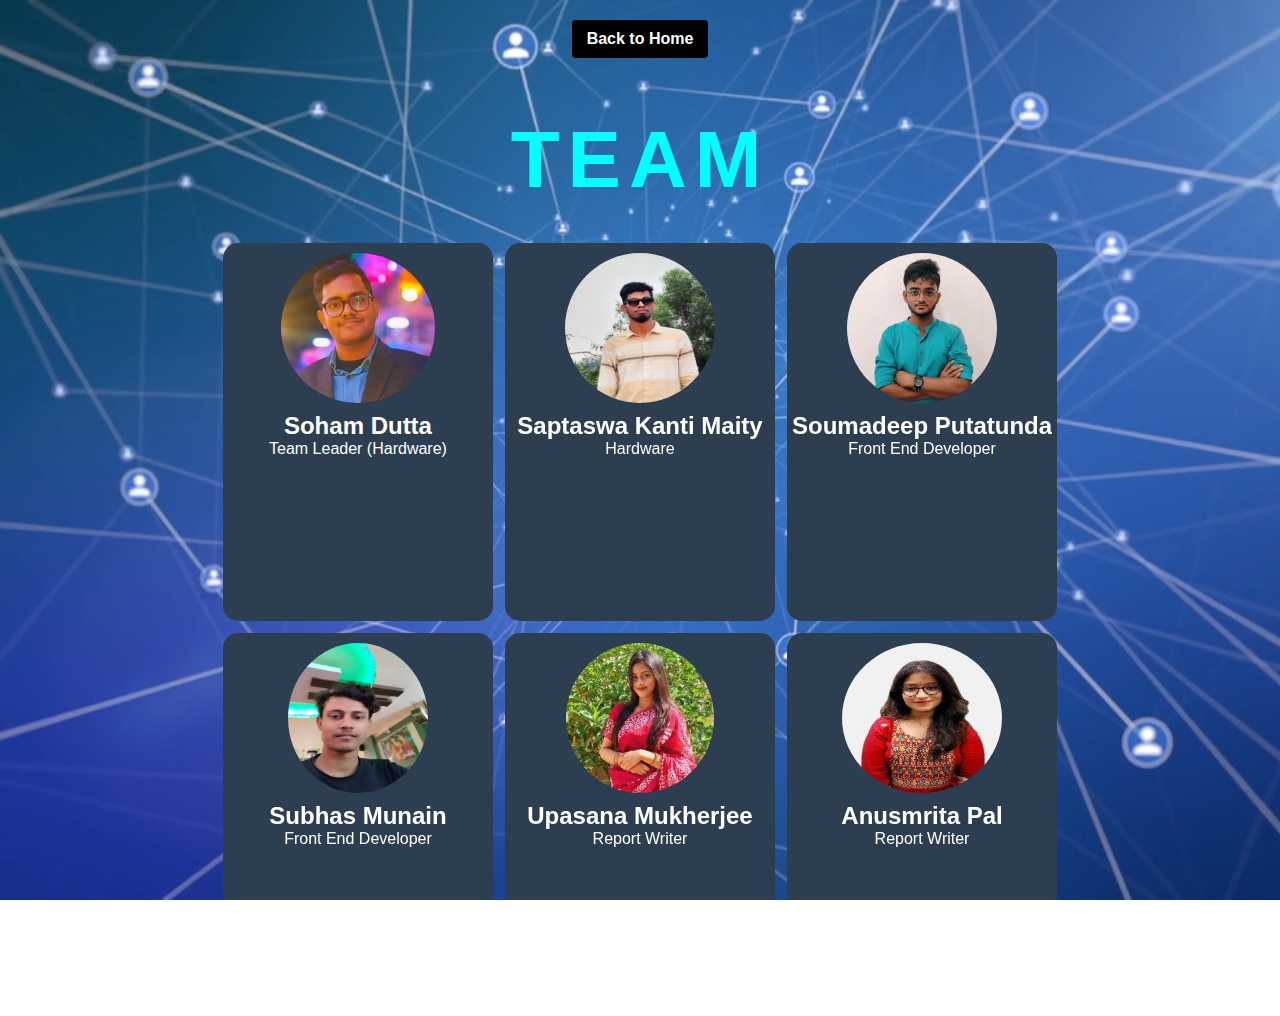
<file: team.html>
<!DOCTYPE html>
<html lang="en">

<head>
    <meta charset="UTF-8">
    <meta name="viewport" content="width=device-width, initial-scale=1.0">
    <meta http-equiv="refresh" content="5">
    <title>Team - SMART SOLAR</title>
    <link rel="stylesheet" href="style.css">
    <style>
        body {
            /* background-color: blanchedalmond; */
            max-height: 170vh;
            width: 100vw;
            overflow-y: scroll;
        }
        

        video {
            position: absolute;
            left: 0;
            top: 0;
            object-fit: cover;
            height: 100%;
            width: 100%;
            z-index: -99;
        }

        /* Add additional styles for the Team page if needed */
        .back-button {
            background-color: rgb(0, 0, 0);
            color: white;
            border: none;
            padding: 10px 15px;
            border-radius: 4px;
            cursor: pointer;
            font-size: 1rem;
            text-decoration: none;
            display: inline-block;
            margin: 20px;

        }

        .team-member {
            background-color: #2c3e50;
            height: 42vh;
            width: 100%;
            padding: 5px;
            border-radius: 15px;
        }

        .box {
            display: flex;
            justify-content: center;
            align-items: center;
        }

        .team-container {
            /* max-width: 55vw; */
            display: grid;
            grid-template-columns: 1fr 1fr 1fr;
            align-items: center;
            justify-items: center;
            justify-content: center;
            gap: 12px;
            margin: 5px;

        }

        .team-member img {
            /* border-radius: 50%;
            width: 220px;
            height: 200px;
            aspect-ratio: 1/1; */
            height: 150px;
            border-radius: 50%;
            margin: 5px;

        }

        @media (max-width:1200px) {
            body{
                overflow-y: scroll;
            }
            .team-member {
                height: 25vh
            }
        }

        @media (max-width:500px) {
            .team-container {
                display: flex;
                flex-direction: column;
            }

            .team-member {
                height: 40vh;
            }
        }

            @media (max-width:415px) {
                .team-member {
                    height: 38vh;


                }
            }
    </style>
</head>

<body>
    <a href="index.html" class="back-button">Back to Home</a>
    <video src="tema-bg.mp4" autoplay loop muted></video>
    <h1>TEAM</h1>
    <div class="box">
        <div class="team-container">
            <div class="team-member">
                <img src="sohom.jpeg" alt="Team Member 2">
                <h2>Soham Dutta</h2>
                <p>Team Leader (Hardware)</p>
            </div>
            <div class="team-member">
                <img src="sapta.jpeg" alt="Team Member 1" width="150px">
                <h2>Saptaswa Kanti Maity</h2>
                <p>Hardware </p>

            </div>
            <!-- <div class="team-member">
            <img src="sohom.jpeg" alt="Team Member 2">
            <h2>Soham Dutta</h2>
            <p>Hardware</p>
        </div> -->
            <div class="team-member">
                <img src="soumo.jpeg" alt="Team Member ">
                <h2>Soumadeep Putatunda</h2>
                <p>Front End Developer</p>
            </div>
            <div class="team-member">
                <img src="subhasg.jpg" alt="Team Member 2" width="140px">
                <h2>Subhas Munain</h2>
                <p>Front End Developer </p>
            </div>


            <div class="team-member">
                <img src="upasana.png" alt="Team Member 2">
                <h2>Upasana Mukherjee</h2>
                <p>Report Writer </p>
            </div>

            <div class="team-member">
                <img src="anusmrita.jpg" alt="Team Member 2" width="160px">
                <h2>Anusmrita Pal</h2>
                <p>Report Writer </p>
            </div>

        </div>
    </div>
</body>

</html>
</file>
<file: style.css>
/* General Reset and Base Styles */
* {
    padding: 0;
    margin: 0;
    border: 0;
    box-sizing: border-box;
    font-family: 'Open Sans', sans-serif;
    /* background-color: #29343d; */
    color: #ffffff;
    overflow: hidden;
}

/* Body and Main Title */
body {
    height: 100vh;
    width: 100vw;
    text-align: center;
}

.main-bg{
    height: 100%;
    width: 100%;
    position: absolute;
    top: 0;
    left: 0;
    z-index: -99;
    object-fit: cover;
    filter: blur(5px);
}

h1 {
    font-size: 5em;
    letter-spacing: 0.5rem;
    margin: 2rem 0;
    color: aqua;
}

/* Navbar Styles */
#navbar {
    background-color: black;
    height: 60px;
    display: flex;
    align-items: center;
    justify-content: space-between;
    padding: 0 20px;
    box-shadow: 0 2px 5px rgba(0, 0, 0, 0.3);
}
.bg-img{
    height: 100%;
    width: 100%;
    position: absolute;
    top: 0;
    left: 0;
    z-index: -99;
    filter: blur(5px);
}

.navbar-content{
    display: flex;
    text-transform: uppercase;
}
#logo {
    color: #f08804;
    font-size: 20px;
    font-family: cursive;
    text-align: left;
}

a {
    margin: 0 15px;
    color: whitesmoke;
    font-weight: bold;
    text-decoration: none;
    transition: color 0.3s, transform 0.3s;
}

a:hover {
    color: #f08804;
    transform: scale(1.1);
}

button {
    background-color: #f08804;
    color: white;
    border: none;
    padding: 8px 15px;
    border-radius: 4px;
    cursor: pointer;
    transition: background-color 0.3s, transform 0.3s;
}

button:hover {
    background-color: #e07b00;
    transform: scale(1.05);
}
.container{
    height: 100vh;
    width: 100vw;
    overflow-y: scroll;
}
/* Main Container */
.main-container {
    height: 60%;
    width: 100%;
    margin: 2rem auto;
    padding: 2rem;
    color: #717388;
    font-size: 1.2rem;
    display: flex;
    justify-content: space-between;
    background: rgba(107, 107, 107, 0.1);
    border-radius: 8px;
    box-shadow: 0 2px 10px rgba(0, 0, 0, 0.2);
}

/* Chart Container */
.chart-container {
    background-color: #34495e;
    padding: 20px;
    border-radius: 8px;
    box-shadow: 0 2px 10px rgba(0, 0, 0, 0.2);
    position: relative;
    width: 30%;
    height: 100%; /* Adjusted height for larger charts */
}

.chart-container h2 {
    color: #f08804;
    margin-bottom: 1rem;
}

/* Chart Canvas */
canvas {
    width: 100% !important; /* Make sure canvas takes full width */
    height: 80% !important; /* Make sure canvas takes full height */
    display: block; /* Ensure canvas is displayed as a block element */
    background-color: #ffffff;
    border-radius: 8px;
}
.latest-value{
    margin-top: 10px;
}

/* Grid Item Styles */
.grid-item {
    display: flex;
    justify-content: center;
    align-items: center;
    text-align: center;
    background: #2c3e50;
    border-radius: 8px;
    padding: 1rem;
    transition: color 0.3s, background-color 0.3s;
}

.grid-item:hover {
    color: #ffffff;
    background-color: #34495e;
}

/* Responsive Layout Adjustments */
@media (max-width: 1200px) {
    
   
    .main-container{
        display: flex;
        flex-direction: column;
        align-items: center;
        justify-content: center;
        height: 230vh;
        width: 100%;
        grid-template-columns: 1fr;
        
    }
    .chart-container{
        margin-bottom: 15px;
        width: 83vw;
    }

}

@media (max-width: 500px) {
    #navbar{
        padding: 0;
    }
    h1 {
        font-size: 3em;
    }
    a{
        margin: 2px;
        padding: 0 2px;
       
    }
    .main-container {
        display: flex;
        flex-direction: column;
        align-items: center;
        justify-content: center;
        height: 170vh;
        width: 100%;
       
    }
    .chart-container{
        margin-bottom: 15px;
        width: 87vw;
        height: 51vh;
    }
}
</file>
